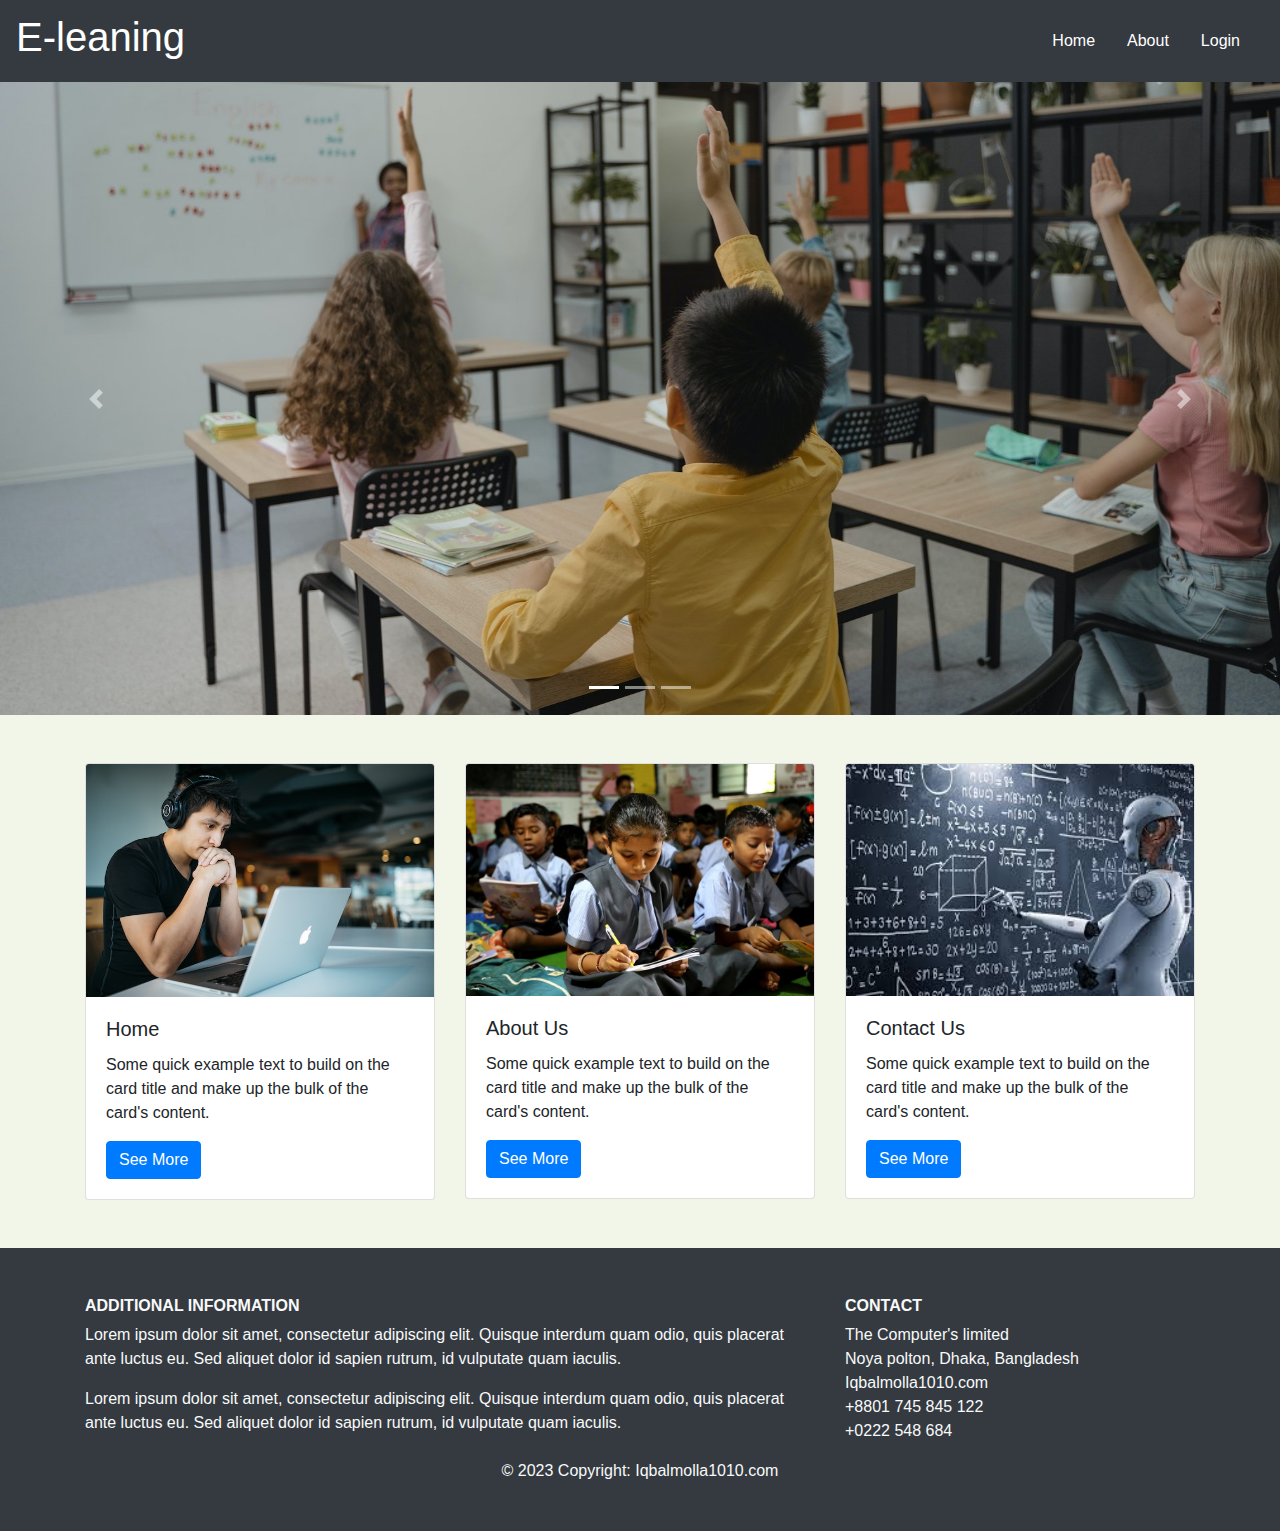
<file: Project_1/index.html>
<!DOCTYPE html>
<html lang="en">
<head>
    <meta charset="UTF-8">
    <meta http-equiv="X-UA-Compatible" content="IE=edge">
    <meta name="viewport" content="width=device-width, initial-scale=1.0">
    <link rel="stylesheet" href="css/bootstrap.min.css">
    <script src="js/jquery-3.6.4.min.js"></script>
    <script src="js/bootstrap.bundle.min.js"></script>
    <link rel="stylesheet" href="main.css">
    <title>Bootstrap Project 1</title>
</head>
<body>
    <nav class="nav-menu navbar navbar-expand-md bg-dark"> 
        <a class="navbar-brand" href="#"><h1>E-leaning</h1></a>
        <button class="navbar-toggler navbar-dark" type="button" data-toggle="collapse" data-target="#main-navigation">
            <span class="navbar-toggler-icon"></span>
        </button>
        <div class="collapse navbar-collapse" id="main-navigation">
            <ul class="navbar-nav">
                <li class="nav-item">
                    <a class="nav-link" href="index.html">Home</a>
                </li>
                <li class="nav-item">
                    <a class="nav-link" href="about.html">About</a>
                </li>
                <li class="nav-item">
                    <a class="nav-link" href="Contact.html">Login</a>
                </li>
            </ul>
        </div>
    </nav>
    <div class="carusel">
        <div id="carouselExampleIndicators" class="carousel slide" data-ride="carousel">
            <ol class="carousel-indicators">
              <li data-target="#carouselExampleIndicators" data-slide-to="0" class="active"></li>
              <li data-target="#carouselExampleIndicators" data-slide-to="1"></li>
              <li data-target="#carouselExampleIndicators" data-slide-to="2"></li>
            </ol>
            <div class="carousel-inner">
              <div class="carousel-item active">
                <img src="images/banneer.jpg" class="d-block w-100" alt="...">
              </div>
              <div class="carousel-item">
                <img src="images/image2.jpg" class="d-block w-100" alt="...">
              </div>
              <div class="carousel-item">
                <img src="images/image3.jpg" class="d-block w-100" alt="...">
              </div>
            </div>
            <button class="carousel-control-prev" type="button" data-target="#carouselExampleIndicators" data-slide="prev">
              <span class="carousel-control-prev-icon" aria-hidden="true"></span>
              <span class="sr-only">Previous</span>
            </button>
            <button class="carousel-control-next" type="button" data-target="#carouselExampleIndicators" data-slide="next">
              <span class="carousel-control-next-icon" aria-hidden="true"></span>
              <span class="sr-only">Next</span>
            </button>
          </div>
    </div>
    <div class="banner m-5">
        <div class="container">
            <div class="row">
                <div class="col-md-4">
                    <div class="card">
                        <img src="images/iamge.jpg" class="card-img-top" alt="...">
                        <div class="card-body">
                          <h5 class="card-title">Home</h5>
                          <p class="card-text">Some quick example text to build on the card title and make up the bulk of the card's content.</p>
                          <a href="#" class="btn btn-primary">See More</a>
                        </div>
                      </div>
                </div>
                <div class="col-md-4">
                    <div class="card">
                        <img src="images/unicef.jpg" class="card-img-top" alt="...">
                        <div class="card-body">
                          <h5 class="card-title">About Us</h5>
                          <p class="card-text">Some quick example text to build on the card title and make up the bulk of the card's content.</p>
                          <a href="#" class="btn btn-primary">See More</a>
                        </div>
                      </div>
                </div>
                <div class="col-md-4">
                    <div class="card">
                        <img src="images/images8.jpg" class="card-img-top" alt="...">
                        <div class="card-body">
                          <h5 class="card-title">Contact Us</h5>
                          <p class="card-text">Some quick example text to build on the card title and make up the bulk of the card's content.</p>
                          <a href="#" class="btn btn-primary">See More</a>
                        </div>
                      </div>
                </div>
            </div>
        </div>
    </div>
    <footer class="page-footer bg-dark text-light p-5">
        <div class="container">
            <div class="row">
                <div class="col-lg-8 col-md-8 col-sm-12">
                    <h6 class="text-uppercase font-weight-bold">Additional Information</h6>
                    <p>Lorem ipsum dolor sit amet, consectetur adipiscing elit. Quisque interdum quam odio, quis placerat ante luctus eu. Sed aliquet dolor id sapien rutrum, id vulputate quam iaculis.</p>
                    <p>Lorem ipsum dolor sit amet, consectetur adipiscing elit. Quisque interdum quam odio, quis placerat ante luctus eu. Sed aliquet dolor id sapien rutrum, id vulputate quam iaculis.</p>
                </div> 
                <div class="col-lg-4 col-md-4 col-sm-12">
                    <h6 class="text-uppercase font-weight-bold">Contact</h6>
                    <p>The Computer's limited
                    <br>Noya polton, Dhaka, Bangladesh 
                    <br/>Iqbalmolla1010.com
                    <br/>+8801 745 845 122
                    <br/>+0222 548 684</p>
                </div>
            </div>
            <div class="footer-copyright text-center">© 2023 Copyright: Iqbalmolla1010.com</div>
        <div>
    </footer>
</body>
</html>
</file>
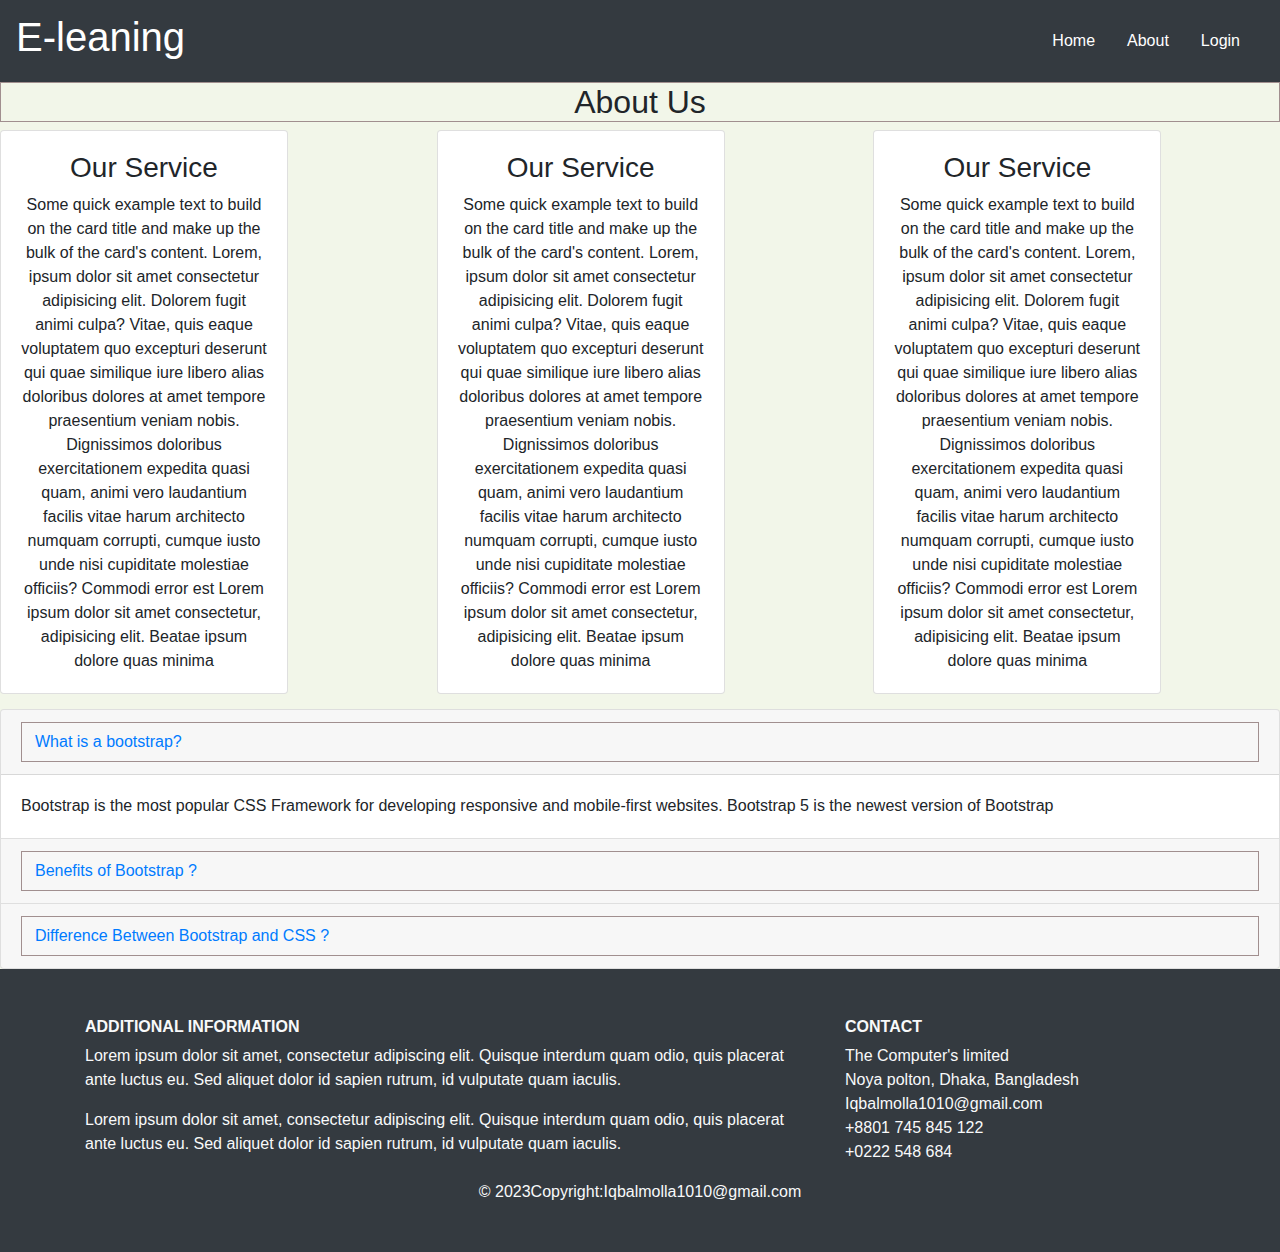
<file: Project_1/about.html>
<!DOCTYPE html>
<html lang="en">
<head>
     <meta charset="UTF-8">
     <meta name="viewport" content="width=device-width, initial-scale=1.0">
     <link rel="stylesheet" href="css/bootstrap.min.css">
     <script src="js/jquery-3.6.4.min.js"></script>
     <script src="js/bootstrap.bundle.min.js"></script>
     <link rel="stylesheet" href="about.css">
     <title>About</title>
</head>
<body>
    <nav class="nav-menu navbar navbar-expand-md bg-dark"> 
        <a class="navbar-brand" href="#"><h1>E-leaning</h1></a>
        <button class="navbar-toggler navbar-dark" type="button" data-toggle="collapse" data-target="#main-navigation">
            <span class="navbar-toggler-icon"></span>
        </button>
        <div class="collapse navbar-collapse" id="main-navigation">
            <ul class="navbar-nav">
                <li class="nav-item">
                    <a class="nav-link" href="index.html">Home</a>
                </li>
                <li class="nav-item">
                    <a class="nav-link" href="about.html">About</a>
                </li>
                <li class="nav-item">
                    <a class="nav-link" href="Contact.html">Login</a>
                </li>
            </ul>
        </div>
    </nav>
    <div class="main-container">
        <h2>About Us</h2>
        <div class="row">
            <div class="col-md-4">
                <div class="card" style="width: 18rem; text-align: center;">
                    <div class="card-body">
                      <h3>Our Service</h3>
                      <p class="card-text">Some quick example text to build on the card title and make up the bulk of the card's content. Lorem, ipsum dolor sit amet consectetur adipisicing elit. Dolorem fugit animi culpa? Vitae, quis eaque voluptatem quo excepturi deserunt qui quae similique iure libero alias doloribus dolores at amet tempore praesentium veniam nobis. Dignissimos doloribus exercitationem expedita quasi quam, animi vero laudantium facilis vitae harum architecto numquam corrupti, cumque iusto unde nisi cupiditate molestiae officiis? Commodi error est Lorem ipsum dolor sit amet consectetur, adipisicing elit. Beatae ipsum dolore quas minima</p>
                    </div>
                  </div>
            </div>
            <div class="col-md-4">
                <div class="card" style="width: 18rem; text-align: center;">
                    <div class="card-body">
                      <h3>Our Service</h3>
                      <p class="card-text">Some quick example text to build on the card title and make up the bulk of the card's content. Lorem, ipsum dolor sit amet consectetur adipisicing elit. Dolorem fugit animi culpa? Vitae, quis eaque voluptatem quo excepturi deserunt qui quae similique iure libero alias doloribus dolores at amet tempore praesentium veniam nobis. Dignissimos doloribus exercitationem expedita quasi quam, animi vero laudantium facilis vitae harum architecto numquam corrupti, cumque iusto unde nisi cupiditate molestiae officiis? Commodi error est Lorem ipsum dolor sit amet consectetur, adipisicing elit. Beatae ipsum dolore quas minima</p>
                    </div>
                  </div>
            </div>
            <div class="col-md-4">
                <div class="card" style="width: 18rem; text-align: center;">
                    <div class="card-body">
                      <h3>Our Service</h3>
                      <p class="card-text">Some quick example text to build on the card title and make up the bulk of the card's content. Lorem, ipsum dolor sit amet consectetur adipisicing elit. Dolorem fugit animi culpa? Vitae, quis eaque voluptatem quo excepturi deserunt qui quae similique iure libero alias doloribus dolores at amet tempore praesentium veniam nobis. Dignissimos doloribus exercitationem expedita quasi quam, animi vero laudantium facilis vitae harum architecto numquam corrupti, cumque iusto unde nisi cupiditate molestiae officiis? Commodi error est Lorem ipsum dolor sit amet consectetur, adipisicing elit. Beatae ipsum dolore quas minima</p>
                    </div>
                  </div>
            </div>
        </div>
    </div>
    <div class="accordion" id="accordionExample">
        <div class="card">
          <div class="card-header" id="headingOne">
            <h2 class="mb-0">
              <button class="btn btn-link btn-block text-left" type="button" data-toggle="collapse" data-target="#collapseOne" aria-expanded="true" aria-controls="collapseOne">
                What is a bootstrap?
              </button>
            </h2>
          </div>
      
          <div id="collapseOne" class="collapse show" aria-labelledby="headingOne" data-parent="#accordionExample">
            <div class="card-body">
                Bootstrap is the most popular CSS Framework for developing responsive and mobile-first websites.

                Bootstrap 5 is the newest version of Bootstrap
            </div>
          </div>
        </div>
        <div class="card">
          <div class="card-header" id="headingTwo">
            <h2 class="mb-0">
              <button class="btn btn-link btn-block text-left collapsed" type="button" data-toggle="collapse" data-target="#collapseTwo" aria-expanded="false" aria-controls="collapseTwo">
                Benefits of Bootstrap ?
              </button>
            </h2>
          </div>
          <div id="collapseTwo" class="collapse" aria-labelledby="headingTwo" data-parent="#accordionExample">
            <div class="card-body">
                Benefits of Using Bootstrap for Web Design

                Web design in ecommerce is critical for SEO, attracting customers and delivering outstanding experiences to each website visitor. Many companies choose a flexible design framework that allows them to tweak aspects of design to keep their websites fresh and updated. Bootstrap flexibility is well known as it's one of the more popular platforms and includes CSS, HTML and JS frameworks for web design. In-house staffs throughout ecommerce--and outside developers and consultants--are using the Bootstrap framework to build and maintain highly customizable web designs. This mobile responsive tool provides many benefits for agile design needs.
            </div>
          </div>
        </div>
        <div class="card">
          <div class="card-header" id="headingThree">
            <h2 class="mb-0">
              <button class="btn btn-link btn-block text-left collapsed" type="button" data-toggle="collapse" data-target="#collapseThree" aria-expanded="false" aria-controls="collapseThree">
                Difference Between Bootstrap and CSS ?
              </button>
            </h2>
          </div>
          <div id="collapseThree" class="collapse" aria-labelledby="headingThree" data-parent="#accordionExample">
            <div class="card-body">
                Learn about the difference between CSS, the style sheet language, and Bootstrap, by far the most popular CSS framework.
            </div>
          </div>
        </div>
      </div>
    <footer class="page-footer bg-dark text-light p-5">
        <div class="container">
            <div class="row">
                <div class="col-lg-8 col-md-8 col-sm-12">
                    <h6 class="text-uppercase font-weight-bold">Additional Information</h6>
                    <p>Lorem ipsum dolor sit amet, consectetur adipiscing elit. Quisque interdum quam odio, quis placerat ante luctus eu. Sed aliquet dolor id sapien rutrum, id vulputate quam iaculis.</p>
                    <p>Lorem ipsum dolor sit amet, consectetur adipiscing elit. Quisque interdum quam odio, quis placerat ante luctus eu. Sed aliquet dolor id sapien rutrum, id vulputate quam iaculis.</p>
                </div> 
                <div class="col-lg-4 col-md-4 col-sm-12">
                    <h6 class="text-uppercase font-weight-bold">Contact</h6>
                    <p>The Computer's limited
                    <br> Noya polton, Dhaka, Bangladesh
                    <br/>Iqbalmolla1010@gmail.com
                    <br/>+8801 745 845 122
                    <br/>+0222 548 684</p>
                </div>
            </div>
            <div class="footer-copyright text-center">© 2023Copyright:Iqbalmolla1010@gmail.com</div>
        <div>
    </footer>
</body>
</html>
</file>
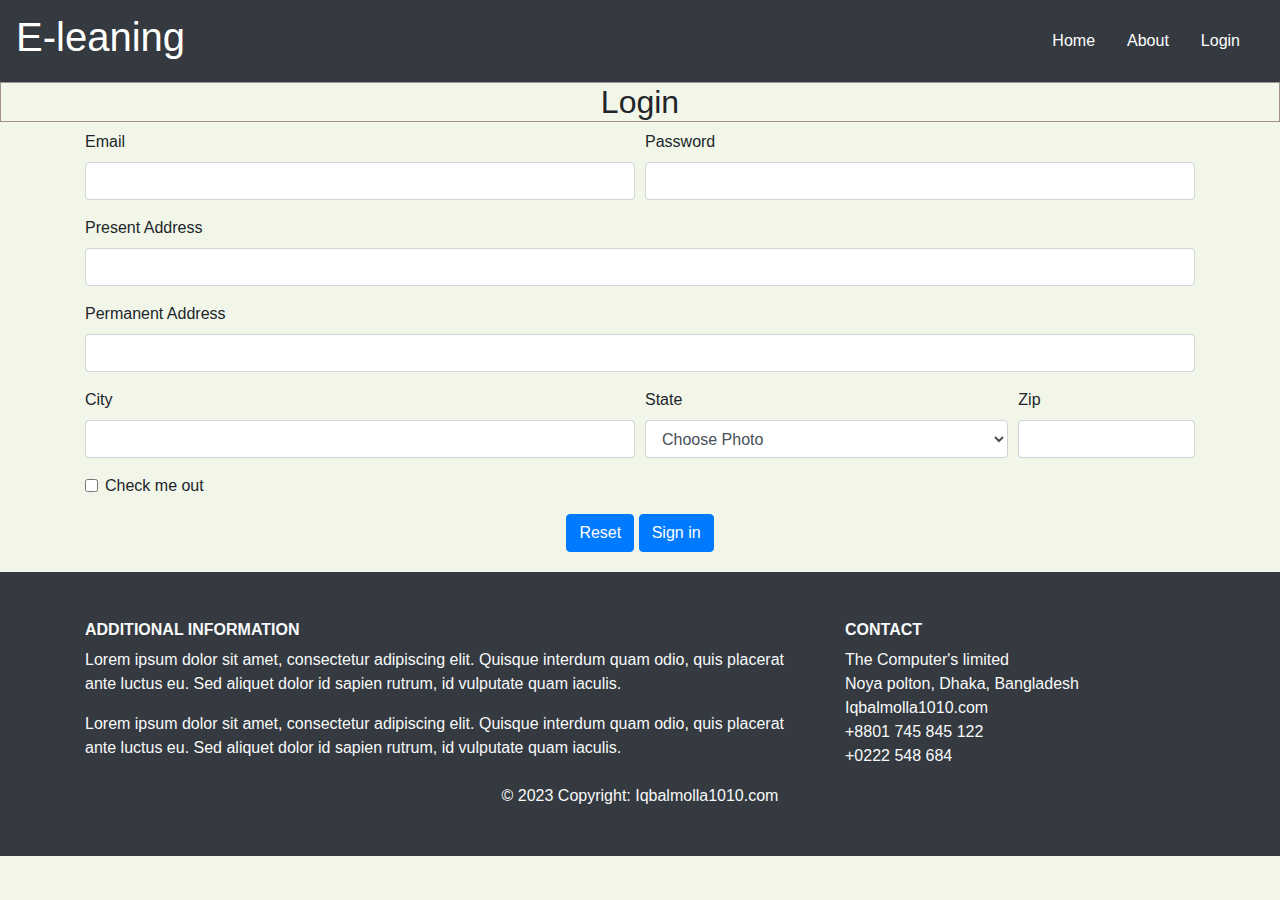
<file: Project_1/Contact.html>
<!DOCTYPE html>
<html lang="en">
<head>
     <meta charset="UTF-8">
     <meta name="viewport" content="width=device-width, initial-scale=1.0">
     <link rel="stylesheet" href="css/bootstrap.min.css">
     <script src="js/jquery-3.6.4.min.js"></script>
     <script src="js/bootstrap.bundle.min.js"></script>
     <link rel="stylesheet" href="contact.css">
     <title>About</title>
</head>
<body>
    <nav class="nav-menu navbar navbar-expand-md bg-dark"> 
        <a class="navbar-brand" href="#"><h1>E-leaning</h1></a>
        <button class="navbar-toggler navbar-dark" type="button" data-toggle="collapse" data-target="#main-navigation">
            <span class="navbar-toggler-icon"></span>
        </button>
        <div class="collapse navbar-collapse" id="main-navigation">
            <ul class="navbar-nav">
                <li class="nav-item">
                    <a class="nav-link" href="index.html">Home</a>
                </li>
                <li class="nav-item">
                    <a class="nav-link" href="about.html">About</a>
                </li>
                <li class="nav-item">
                    <a class="nav-link" href="Contact.html">Login</a>
                </li>
            </ul>
        </div>
    </nav>
    <div class="main-container">
     <h2>Login</h2>
        <div class="container">
            <form>
                <div class="form-row">
                  <div class="form-group col-md-6">
                    <label for="inputEmail4">Email</label>
                    <input type="email" class="form-control" id="inputEmail4">
                  </div>
                  <div class="form-group col-md-6">
                    <label for="inputPassword4">Password</label>
                    <input type="password" class="form-control" id="inputPassword4">
                  </div>
                </div>
                <div class="form-group">
                  <label for="inputAddress">Present Address</label>
                  <input type="text" class="form-control" id="inputAddress">
                </div>
                <div class="form-group">
                  <label for="inputAddress2">Permanent Address</label>
                  <input type="text" class="form-control" id="inputAddress2">
                </div>
                <div class="form-row">
                  <div class="form-group col-md-6">
                    <label for="inputCity">City</label>
                    <input type="text" class="form-control" id="inputCity">
                  </div>
                  <div class="form-group col-md-4">
                    <label for="inputState">State</label>
                    <select id="inputState" class="form-control">
                      <option selected>Choose Photo</option>
                      <option>Camera</option>
                    </select>
                  </div>
                  <div class="form-group col-md-2">
                    <label for="inputZip">Zip</label>
                    <input type="text" class="form-control" id="inputZip">
                  </div>
                </div>
                <div class="form-group">
                  <div class="form-check">
                    <input class="form-check-input" type="checkbox" id="gridCheck">
                    <label class="form-check-label" for="gridCheck">
                      Check me out
                    </label>
                  </div>
                </div>
                <div class="button">
                    <button type="submit" class="btn btn-primary">Reset</button>
                    <button type="submit" class="btn btn-primary">Sign in</button>
                </div>
            </form>
        </div>
    </div>
    <footer class="page-footer bg-dark text-light p-5">
     <div class="container">
         <div class="row">
             <div class="col-lg-8 col-md-8 col-sm-12">
                 <h6 class="text-uppercase font-weight-bold">Additional Information</h6>
                 <p>Lorem ipsum dolor sit amet, consectetur adipiscing elit. Quisque interdum quam odio, quis placerat ante luctus eu. Sed aliquet dolor id sapien rutrum, id vulputate quam iaculis.</p>
                    <p>Lorem ipsum dolor sit amet, consectetur adipiscing elit. Quisque interdum quam odio, quis placerat ante luctus eu. Sed aliquet dolor id sapien rutrum, id vulputate quam iaculis.</p>
             </div> 
             <div class="col-lg-4 col-md-4 col-sm-12">
                 <h6 class="text-uppercase font-weight-bold">Contact</h6>
                 <p>The Computer's limited
                 <br>Noya polton, Dhaka, Bangladesh 
                 <br/>Iqbalmolla1010.com
                 <br/>+8801 745 845 122
                 <br/>+0222 548 684</p>
             </div>
         </div>
         <div class="footer-copyright text-center">© 2023 Copyright: Iqbalmolla1010.com</div>

        <div>
    </footer>
</body>
</html>
</file>
<file: Project_1/main.css>
body {
     padding: 0;
     margin: 0;
     background: #f2f6e9;
 }
 .navbar {
     background:#56d715;
 }
 .nav-link,
 .navbar-brand {
     color: #fff;
     cursor: pointer;
 }
 .nav-link {
     margin-right: 1em !important;
 }
 .nav-link:hover {
     color: blue;
 }
 .navbar-collapse {
     justify-content: flex-end;
 }
</file>
<file: Project_1/about.css>
body {
     padding: 0;
     margin: 0;
     background: #f2f6e9;
 }
 .navbar {
     background:#56d715;
 }
 .nav-link,
 .navbar-brand {
     color: #fff;
     cursor: pointer;
 }
 .nav-link {
     margin-right: 1em !important;
 }
 .nav-link:hover {
     color: blue;
 }
 .navbar-collapse {
     justify-content: flex-end;
 }
 h2 {
     text-align: center;
     border: 1px solid rgb(161, 143, 143);
 }
 .main-container{
     margin-bottom: 15px;
 }
 .main-container h2:hover{
     background-color: #116D6E;
     color: white;
 }
</file>
<file: Project_1/contact.css>
body {
     padding: 0;
     margin: 0;
     background: #f2f6e9;
 }
 .navbar {
     background:#56d715;
 }
 .nav-link,
 .navbar-brand {
     color: #fff;
     cursor: pointer;
 }
 .nav-link {
     margin-right: 1em !important;
 }
 .nav-link:hover {
     color: blue;
 }
 .navbar-collapse {
     justify-content: flex-end;
 }
 h2 {
     text-align: center;
     border: 1px solid rgb(161, 143, 143);
 }
 h2:hover{
     background-color: #116D6E;
     color: white;
 }
 .button {
    text-align: center;
    padding: 0px 5px 0px 5px;
 }
 footer {
    margin-top: 20px;
 }
</file>
